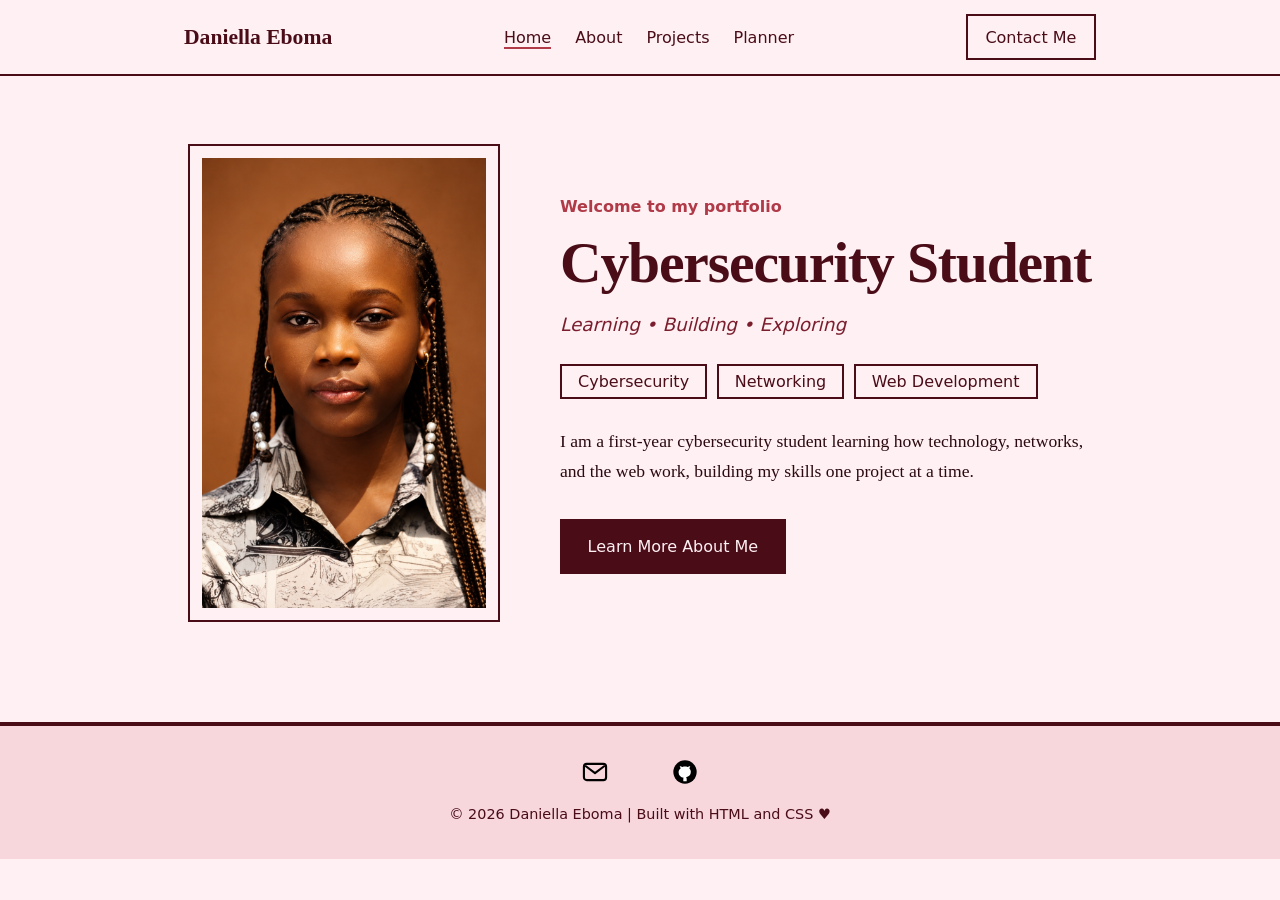
<file: index.html>
<!DOCTYPE html>
<html lang="en">

<head>
    <meta charset="UTF-8">
    <meta name="viewport" content="width=device-width, initial-scale=1.0">
    <meta name="description"
        content="Portfolio of Daniella Eboma, a first-year cybersecurity student learning networking and web development.">
    <title>Home | Daniella Eboma</title>
    <link rel="stylesheet" href="styles.css">
    <link rel="icon" type="image/png" href="images/daniella.jpg">
</head>

<body>
    <header>
        <nav aria-label="Main">
            <a class="brand" href="index.html">Daniella Eboma</a>
            <ul>
                <li><a href="index.html" aria-current="page">Home</a></li>
                <li><a href="about.html">About</a></li>
                <li><a href="projects.html">Projects</a></li>
                <li><a href="planner.html">Planner</a></li>
            </ul>
            <a class="contact-link" href="contact.html">Contact Me</a>
        </nav>
    </header>

    <main>
        <section class="hero">
            <figure class="portrait">
                <img src="images/daniella.jpg" alt="Portrait of Daniella Eboma" width="450" height="450">
            </figure>
            <div>
                <p class="welcome">Welcome to my portfolio</p>
                <h1>Cybersecurity Student</h1>
                <p class="tagline">Learning • Building • Exploring</p>

                <ul class="keywords">
                    <li>Cybersecurity</li>
                    <li>Networking</li>
                    <li>Web Development</li>
                </ul>

                <p class="intro">
                    I am a first-year cybersecurity student learning how technology, networks, and the web work,
                    building my skills one project at a time.
                </p>

                <a class="button" href="about.html">Learn More About Me</a>
            </div>
        </section>
    </main>

    <footer>
        <ul class="social-icon">
            <li><a href="mailto:daniella.eboma@gmail.com"><img src="images/svgs/email-transparent.svg" alt="Email"></a>
            </li>
            <li><a href="https://github.com/dlc-ella" target="_blank" rel="noopener"><img
                        src="images/svgs/github-transparent.svg" alt="GitHub"></a></li>
        </ul>
        <p>&copy; 2026 Daniella Eboma | Built with HTML and CSS &hearts;</p>
    </footer>
</body>

</html>
</file>
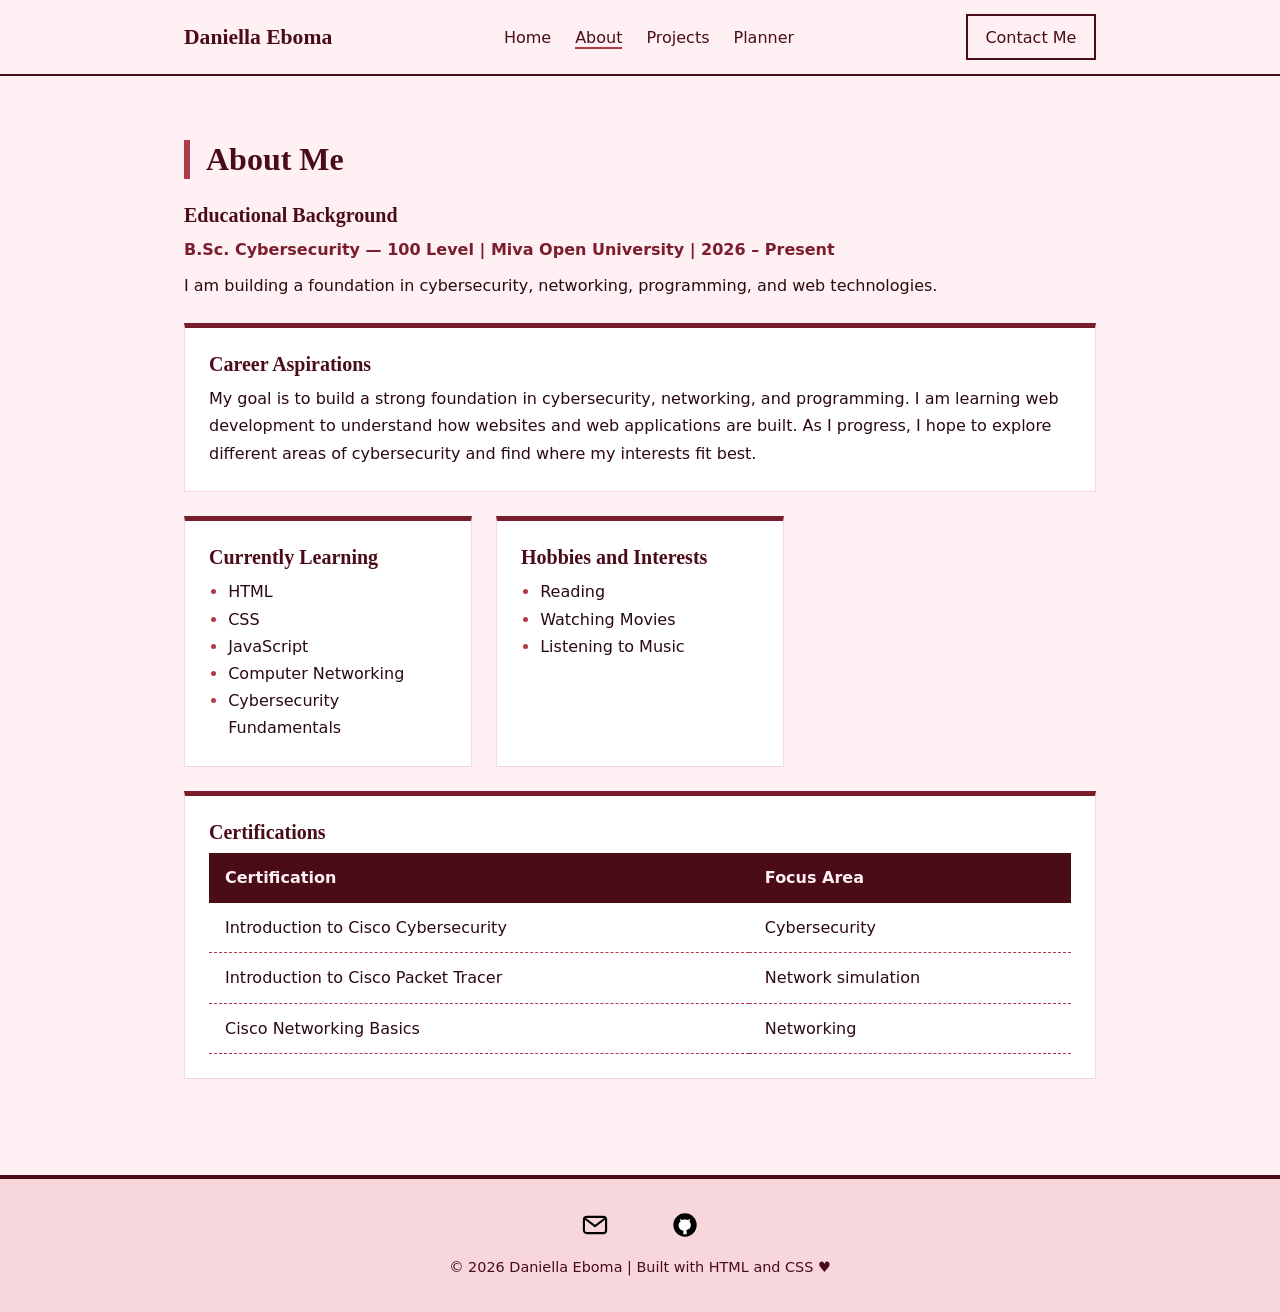
<file: about.html>
<!DOCTYPE html>
<html lang="en">

<head>
    <meta charset="UTF-8">
    <meta name="viewport" content="width=device-width, initial-scale=1.0">
    <meta name="description"
        content="Education, career aspirations, skills, certifications and interests of Daniella Eboma.">
    <title>About | Daniella Eboma</title>
    <link rel="stylesheet" href="styles.css">
    <link rel="icon" type="image/png" href="images/daniella.jpg">
</head>

<body>
    <header>
        <nav aria-label="Main">
            <a class="brand" href="index.html">Daniella Eboma</a>
            <ul>
                <li><a href="index.html">Home</a></li>
                <li><a href="about.html" aria-current="page">About</a></li>
                <li><a href="projects.html">Projects</a></li>
                <li><a href="planner.html">Planner</a></li>
            </ul>
            <a class="contact-link" href="contact.html">Contact Me</a>
        </nav>
    </header>

    <main>
        <section>
            <h1 class="page-title">About Me</h1>

            <div class="about-grid">
                <div id="education">
                    <h2>Educational Background</h2>
                    <p class="detail">B.Sc. Cybersecurity — 100 Level | Miva Open University | 2026 – Present</p>
                    <p>
                        I am building a foundation in cybersecurity, networking, programming, and web technologies.
                    </p>
                </div>

                <div id="aspirations">
                    <h2>Career Aspirations</h2>
                    <p>
                        My goal is to build a strong foundation in cybersecurity, networking, and programming. I am
                        learning web development to understand how websites and web applications are built. As I
                        progress, I hope to explore different areas of cybersecurity and find where my interests fit
                        best.
                    </p>
                </div>

                <div id="skills">
                    <h2>Currently Learning</h2>
                    <ul>
                        <li>HTML</li>
                        <li>CSS</li>
                        <li>JavaScript</li>
                        <li>Computer Networking</li>
                        <li>Cybersecurity Fundamentals</li>
                    </ul>
                </div>

                <div id="hobbies">
                    <h2>Hobbies and Interests</h2>
                    <ul>
                        <li>Reading</li>
                        <li>Watching Movies</li>
                        <li>Listening to Music</li>
                    </ul>
                </div>

                <div id="certifications">
                    <h2>Certifications</h2>
                    <div class="table-wrap">
                        <table>
                            <thead>
                                <tr>
                                    <th scope="col">Certification</th>
                                    <th scope="col">Focus Area</th>
                                </tr>
                            </thead>
                            <tbody>
                                <tr>
                                    <td>Introduction to Cisco Cybersecurity</td>
                                    <td>Cybersecurity</td>
                                </tr>
                                <tr>
                                    <td>Introduction to Cisco Packet Tracer</td>
                                    <td>Network simulation</td>
                                </tr>
                                <tr>
                                    <td>Cisco Networking Basics</td>
                                    <td>Networking</td>
                                </tr>
                            </tbody>
                        </table>
                    </div>
                </div>
            </div>
        </section>
    </main>

    <footer>
        <ul class="social-icon">
            <li><a href="mailto:daniella.eboma@gmail.com"><img src="images/svgs/email-transparent.svg" alt="Email"></a>
            </li>
            <li><a href="https://github.com/dlc-ella" target="_blank" rel="noopener"><img
                        src="images/svgs/github-transparent.svg" alt="GitHub"></a></li>
        </ul>
        <p>&copy; 2026 Daniella Eboma | Built with HTML and CSS &hearts;</p>
    </footer>
</body>

</html>
</file>
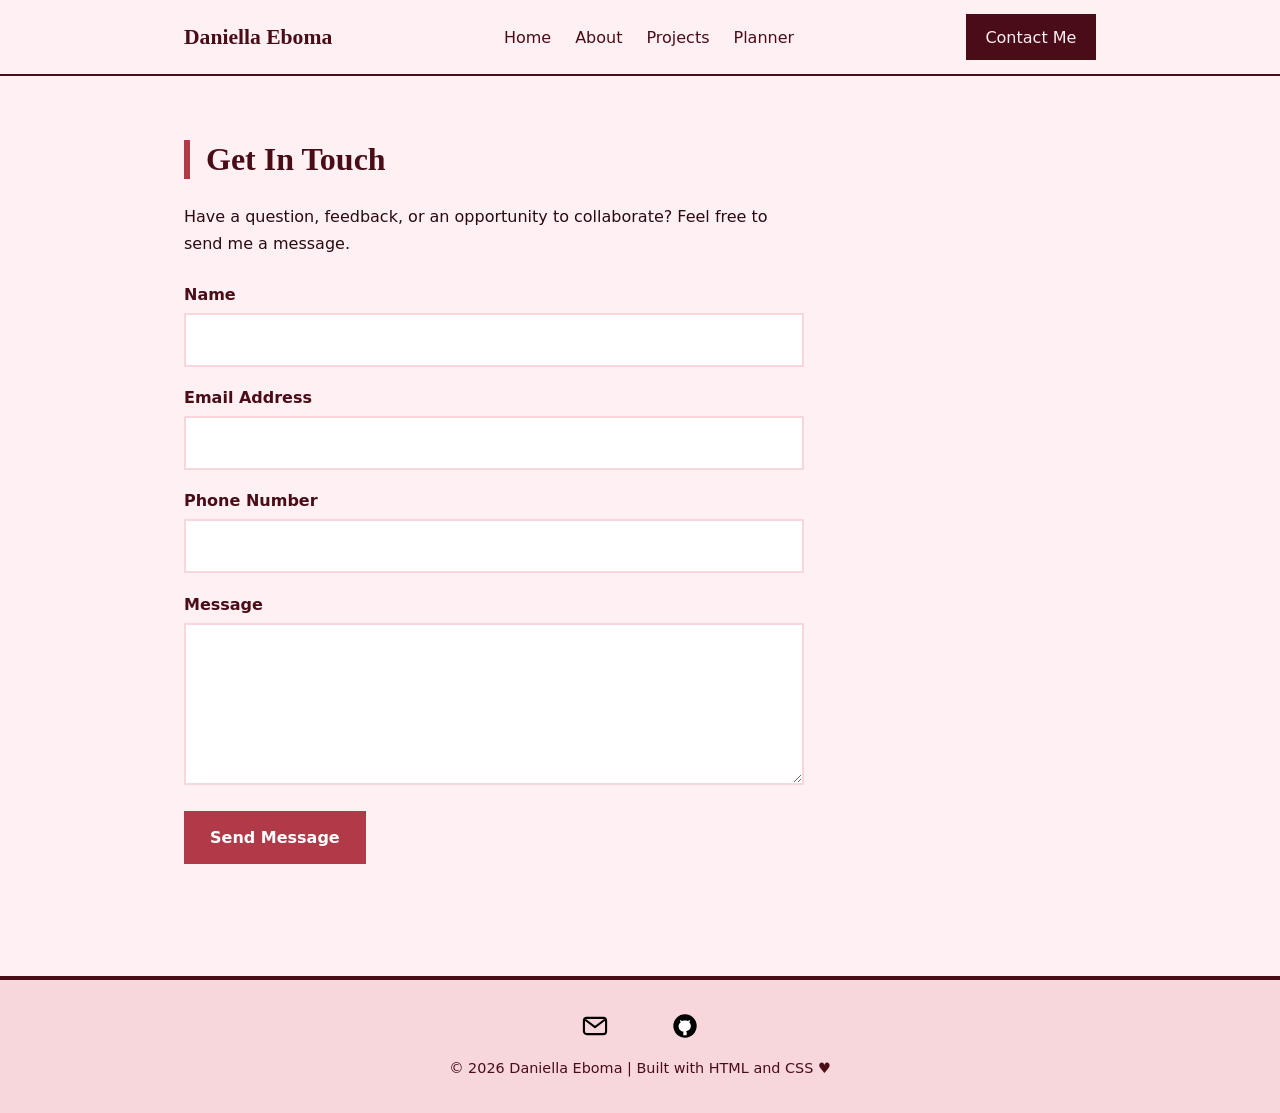
<file: contact.html>
<!DOCTYPE html>
<html lang="en">

<head>
    <meta charset="UTF-8">
    <meta name="viewport" content="width=device-width, initial-scale=1.0">
    <meta name="description" content="Send a message to Daniella Eboma.">
    <title>Contact | Daniella Eboma</title>
    <link rel="stylesheet" href="styles.css">
    <link rel="icon" type="image/png" href="images/daniella.jpg">
</head>

<body>
    <header>
        <nav aria-label="Main">
            <a class="brand" href="index.html">Daniella Eboma</a>
            <ul>
                <li><a href="index.html">Home</a></li>
                <li><a href="about.html">About</a></li>
                <li><a href="projects.html">Projects</a></li>
                <li><a href="planner.html">Planner</a></li>
            </ul>
            <a class="contact-link" href="contact.html" aria-current="page">Contact Me</a>
        </nav>
    </header>

    <main>
        <section id="contact">
            <div id="contact-form">
                <h1 class="page-title">Get In Touch</h1>

                <p class="lead">
                    Have a question, feedback, or an opportunity to collaborate?
                    Feel free to send me a message.
                </p>

                <form id="contactForm" action="mailto:daniella.eboma@gmail.com" method="post" enctype="text/plain"
                    novalidate>
                    <div>
                        <label for="name">Name</label>
                        <input type="text" id="name" name="name" autocomplete="name">
                    </div>
                    <div>
                        <label for="email">Email Address</label>
                        <input type="email" id="email" name="email" autocomplete="email">
                    </div>
                    <div>
                        <label for="phone">Phone Number</label>
                        <input type="tel" id="phone" name="phone" autocomplete="tel">
                    </div>
                    <div>
                        <label for="message">Message</label>
                        <textarea id="message" name="message" rows="5"></textarea>
                    </div>
                    <button type="submit">Send Message</button>
                    <p id="formError" role="alert"></p>
                </form>
            </div>
        </section>
    </main>

    <footer>
        <ul class="social-icon">
            <li><a href="mailto:daniella.eboma@gmail.com"><img src="images/svgs/email-transparent.svg" alt="Email"></a>
            </li>
            <li><a href="https://github.com/dlc-ella" target="_blank" rel="noopener"><img
                        src="images/svgs/github-transparent.svg" alt="GitHub"></a></li>
        </ul>
        <p>&copy; 2026 Daniella Eboma | Built with HTML and CSS &hearts;</p>
    </footer>
    <script src="script.js"></script>
</body>

</html>
</file>
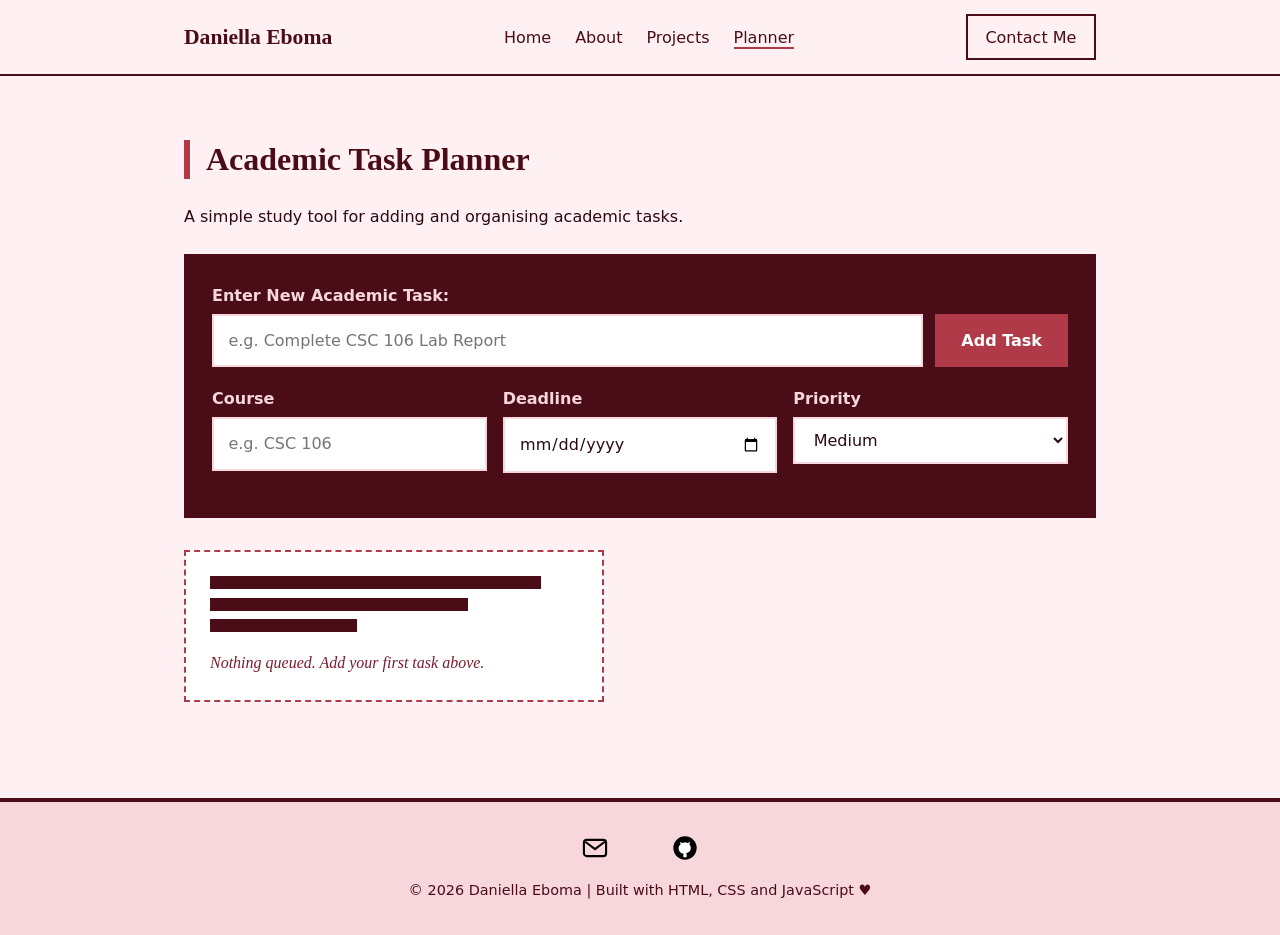
<file: planner.html>
<!DOCTYPE html>
<html lang="en">

<head>
    <meta charset="UTF-8">
    <meta name="viewport" content="width=device-width, initial-scale=1.0">
    <meta name="description" content="An academic task planner for adding, completing and deleting study tasks.">
    <title>Planner | Daniella Eboma</title>
    <link rel="stylesheet" href="styles.css">
    <link rel="icon" type="image/png" href="images/daniella.jpg">
</head>

<body>
    <header>
        <nav aria-label="Main">
            <a class="brand" href="index.html">Daniella Eboma</a>
            <ul>
                <li><a href="index.html">Home</a></li>
                <li><a href="about.html">About</a></li>
                <li><a href="projects.html">Projects</a></li>
                <li><a href="planner.html" aria-current="page">Planner</a></li>
            </ul>
            <a class="contact-link" href="contact.html">Contact Me</a>
        </nav>
    </header>

    <main>
        <section id="planner">
            <h1 class="page-title">Academic Task Planner</h1>
            <p class="lead">
                A simple study tool for adding and organising academic tasks.
            </p>

            <div class="planner-panel">
                <form id="taskForm" novalidate>
                    <label for="taskName">Enter New Academic Task:</label>
                    <div class="task-row">
                        <input type="text" id="taskName" placeholder="e.g. Complete CSC 106 Lab Report" maxlength="120"
                            aria-describedby="taskError">
                        <button type="submit">Add Task</button>
                    </div>
                    <p id="taskCounter" class="counter" aria-hidden="true"></p>
                    <p id="taskError" role="alert"></p>
                    <div class="task-options">
                        <div>
                            <label for="taskCourse">Course</label>
                            <input type="text" id="taskCourse" placeholder="e.g. CSC 106" maxlength="12">
                        </div>
                        <div>
                            <label for="taskDue">Deadline</label>
                            <input type="date" id="taskDue">
                        </div>
                        <div>
                            <label for="taskPriority">Priority</label>
                            <select id="taskPriority">
                                <option value="low">Low</option>
                                <option value="medium" selected>Medium</option>
                                <option value="high">High</option>
                            </select>
                        </div>
                    </div>
                </form>
            </div>

            <div id="plannerTools" class="planner-tools" hidden>
                <p id="taskCount" aria-live="polite"></p>
                <div class="tool-group">
                    <div class="filters" role="group" aria-label="Show tasks">
                        <button type="button" data-filter="all" aria-pressed="true">All</button>
                        <button type="button" data-filter="active" aria-pressed="false">Active</button>
                        <button type="button" data-filter="done" aria-pressed="false">Done</button>
                    </div>
                    <div class="sort">
                        <label for="sortBy">Sort by</label>
                        <select id="sortBy">
                            <option value="manual">My order</option>
                            <option value="deadline">Deadline</option>
                            <option value="priority">Priority</option>
                        </select>
                    </div>
                </div>
            </div>

            <p id="plannerNotice" role="status"></p>
            <ul id="taskList"></ul>
            <p id="noMatch" class="lead" hidden>No tasks match this filter.</p>

            <div id="emptyMessage" class="empty-state">
                <span class="redacted-line"></span>
                <span class="redacted-line"></span>
                <span class="redacted-line"></span>
                <p>Nothing queued. Add your first task above.</p>
            </div>
        </section>
    </main>

    <footer>
        <ul class="social-icon">
            <li><a href="mailto:daniella.eboma@gmail.com"><img src="images/svgs/email-transparent.svg" alt="Email"></a>
            </li>
            <li><a href="https://github.com/dlc-ella" target="_blank" rel="noopener"><img
                        src="images/svgs/github-transparent.svg" alt="GitHub"></a></li>
        </ul>
        <p>&copy; 2026 Daniella Eboma | Built with HTML, CSS and JavaScript &hearts;</p>
    </footer>
    <script src="script.js"></script>
</body>

</html>
</file>
<file: styles.css>
:root {
    --oxblood: #4A0D18;
    --claret: #7A1E2E;
    --madder: #B03A48;
    --rose: #D98A96;
    --petal: #F7D6DC;
    --blush: #fff0f3;
    --ink: #2A0A10;
    --white: #fff;
    --serif: Georgia, "Times New Roman", serif;
}

* {
    box-sizing: border-box;
    margin: 0;
    padding: 0;
}

html {
    scroll-behavior: smooth;
    scroll-padding-top: 5rem;
}

body {
    background-color: var(--blush);
    color: var(--ink);
    font-family: system-ui, -apple-system, "Segoe UI", Roboto, sans-serif;
    line-height: 1.7;
}

::selection {
    background-color: var(--madder);
    color: var(--white);
}

h1,
h2,
h3 {
    font-family: var(--serif);
    color: var(--oxblood);
    line-height: 1.2;
}

a {
    color: var(--claret);
}

a:focus-visible,
button:focus-visible,
input:focus-visible,
select:focus-visible,
textarea:focus-visible {
    outline: 3px solid var(--madder);
    outline-offset: 3px;
}

[hidden] {
    display: none !important;
}

#taskError:empty,
#plannerNotice:empty,
.counter:empty,
.field-error:empty {
    display: none;
}

header {
    position: sticky;
    top: 0;
    z-index: 10;
    background-color: var(--blush);
    border-bottom: 2px solid var(--oxblood);
}

nav {
    max-width: 960px;
    margin: 0 auto;
    padding: 0.9rem 1.5rem;
    display: flex;
    align-items: center;
    justify-content: space-between;
    flex-wrap: wrap;
    gap: 0.75rem;
}

.brand {
    font-family: var(--serif);
    font-size: 1.35rem;
    font-weight: 700;
    color: var(--oxblood);
    text-decoration: none;
}

nav ul {
    list-style: none;
    display: flex;
    flex-wrap: wrap;
    gap: 1.5rem;
}

nav ul a {
    color: var(--oxblood);
    text-decoration: none;
    padding-bottom: 2px;
    background: linear-gradient(var(--madder), var(--madder)) left bottom / 0 2px no-repeat;
    transition: background-size 0.25s;
}

nav ul a:hover,
nav ul a[aria-current="page"] {
    background-size: 100% 2px;
}

.contact-link,
.button {
    display: inline-block;
    text-decoration: none;
    border: 2px solid var(--oxblood);
    transition: background-color 0.2s, color 0.2s;
}

.contact-link {
    padding: 0.45rem 1.1rem;
    color: var(--oxblood);
}

.contact-link:hover,
.contact-link[aria-current="page"],
.button {
    background-color: var(--oxblood);
    color: var(--blush);
}

.button {
    padding: 0.75rem 1.6rem;
}

.button:hover {
    background-color: transparent;
    color: var(--oxblood);
}

main {
    max-width: 960px;
    margin: 0 auto;
    padding: 0 1.5rem;
}

main>section {
    padding: 4rem 0;
    border-bottom: 1px solid var(--petal);
}

main>section:last-child {
    border-bottom: none;
}

.page-title,
.section-title {
    font-size: 2rem;
    margin-bottom: 1.5rem;
    padding-left: 1rem;
    border-left: 6px solid var(--madder);
}

.lead {
    max-width: 60ch;
    margin-bottom: 1.5rem;
}

.hero {
    display: grid;
    grid-template-columns: minmax(220px, 320px) 1fr;
    gap: 3.5rem;
    align-items: center;
}

.portrait {
    position: relative;
    margin: 18px;
}

.portrait img,
#projects figure img {
    display: block;
    width: 100%;
    object-fit: cover;
    background-color: var(--petal);
    outline: 2px solid var(--oxblood);
}

.portrait img {
    aspect-ratio: 1 / 1;
    outline-offset: 12px;
}

.welcome {
    color: var(--madder);
    font-weight: 600;
    margin-bottom: 0.5rem;
}

.hero h1 {
    font-size: clamp(2.4rem, 6vw, 3.6rem);
    letter-spacing: -0.02em;
    margin-bottom: 0.75rem;
}

.tagline {
    color: var(--claret);
    font-style: italic;
    font-size: 1.15rem;
    margin-bottom: 1.5rem;
}

.keywords {
    list-style: none;
    display: flex;
    flex-wrap: wrap;
    gap: 0.6rem;
    margin-bottom: 1.75rem;
}

.keywords li {
    padding: 0.2rem 1rem;
    line-height: 1.5;
    color: var(--oxblood);
    background-color: var(--blush);
    border: 2px solid var(--oxblood);
    transition: background-color 0.25s, color 0.25s;
    position: relative;
    overflow: hidden;
}

.keywords li:hover {
    transform: translateY(-5px);
}

.keywords li::after {
    content: "";
    position: absolute;
    inset: 0;
    background-color: var(--oxblood);
    transform-origin: right;
    animation: declassify 0.7s cubic-bezier(0.7, 0, 0.2, 1) forwards;
}

.keywords li:nth-child(1)::after {
    animation-delay: 0.5s;
}

.keywords li:nth-child(2)::after {
    animation-delay: 0.75s;
}

.keywords li:nth-child(3)::after {
    animation-delay: 1s;
}

@keyframes declassify {
    to {
        transform: scaleX(0);
    }
}

.intro {
    max-width: 60ch;
    margin-bottom: 2rem;
    font-family: var(--serif);
    font-size: 1.1rem;
}

.about-grid {
    display: grid;
    grid-template-columns: repeat(auto-fit, minmax(260px, 1fr));
    gap: 1.5rem;
}

#education,
#aspirations,
#certifications {
    grid-column: 1 / -1;
}

.about-grid h2 {
    font-size: 1.25rem;
    margin-bottom: 0.6rem;
}

.detail {
    color: var(--claret);
    font-weight: 600;
    margin-bottom: 0.5rem;
}

#aspirations,
#skills,
#hobbies,
#certifications {
    background-color: var(--white);
    border: 1px solid var(--petal);
    border-top: 5px solid var(--claret);
    padding: 1.5rem;
}

#skills ul,
#hobbies ul {
    padding-left: 1.2rem;
}

#skills li::marker,
#hobbies li::marker {
    color: var(--madder);
}

.table-wrap {
    overflow-x: auto;
}

table {
    width: 100%;
    border-collapse: collapse;
}

th,
td {
    padding: 0.7rem 1rem;
    text-align: left;
    border-bottom: 1px dashed var(--madder);
}

th {
    background-color: var(--oxblood);
    color: var(--blush);
    border-bottom: none;
}

#projects article {
    position: relative;
    display: grid;
    grid-template-columns: minmax(240px, 300px) 1fr;
    gap: 2rem;
    align-items: center;
    padding: 1.25rem 0 1.25rem 2rem;
    margin-bottom: 1.5rem;
    border-left: 2px solid var(--oxblood);
}

#projects article::before {
    content: "";
    position: absolute;
    left: -7px;
    top: 2rem;
    width: 12px;
    height: 12px;
    background-color: var(--madder);
    border: 2px solid var(--blush);
}

#projects figure {
    margin: 10px;
}

#projects figure img {
    height: auto;
    aspect-ratio: 16 / 10;
    object-position: top;
    outline-offset: 8px;
}

#projects h2 {
    font-size: 1.3rem;
    margin-bottom: 0.4rem;
}

.project-links {
    list-style: none;
    display: flex;
    flex-wrap: wrap;
    gap: 1.25rem;
    margin-top: 0.75rem;
}

video {
    display: block;
    width: 100%;
    max-width: 720px;
    background-color: var(--oxblood);
    border: 2px solid var(--oxblood);
    box-shadow: 8px 8px 0 var(--petal);
}

/* PLANNER PAGE */

.planner-panel {
    background-color: var(--oxblood);
    padding: 1.75rem;
    margin-bottom: 2rem;
}

.planner-panel label {
    color: var(--petal);
}

.planner-panel button:hover {
    color: var(--petal);
    border-color: var(--petal);
}

.task-row {
    display: flex;
    flex-wrap: wrap;
    gap: 0.75rem;
}

.task-row input {
    flex: 1 1 260px;
}

#taskError {
    margin-top: 0.7rem;
    color: var(--petal);
    font-weight: 600;
}

.counter {
    margin-top: 0.4rem;
    font-size: 0.85rem;
    text-align: right;
    color: var(--petal);
}

.counter[data-state="near"] {
    font-weight: 600;
}

.counter[data-state="full"] {
    font-weight: 700;
    text-decoration: underline;
}

.task-options {
    display: grid;
    grid-template-columns: repeat(auto-fit, minmax(150px, 1fr));
    gap: 1rem;
    margin-top: 1.1rem;
}

.planner-tools {
    display: flex;
    flex-wrap: wrap;
    align-items: center;
    justify-content: space-between;
    gap: 1rem;
    margin-bottom: 1rem;
}

#taskCount {
    color: var(--claret);
    font-weight: 600;
}

.tool-group {
    display: flex;
    flex-wrap: wrap;
    align-items: center;
    gap: 1rem;
}

.filters {
    display: flex;
}

.filters button {
    padding: 0.35rem 1rem;
    background-color: transparent;
    color: var(--oxblood);
    border: 2px solid var(--oxblood);
}

.filters button+button {
    margin-left: -2px;
}

.filters button:hover {
    background-color: var(--petal);
    color: var(--oxblood);
}

.filters button[aria-pressed="true"],
.filters button[aria-pressed="true"]:hover {
    background-color: var(--oxblood);
    color: var(--blush);
}

.sort {
    display: flex;
    align-items: center;
    gap: 0.6rem;
}

.sort label {
    margin: 0;
}

.sort select {
    width: auto;
    padding: 0.4rem 0.8rem;
}

#plannerNotice {
    margin-bottom: 1rem;
    padding: 0.5rem 0.9rem;
    color: var(--oxblood);
    font-weight: 600;
    background-color: var(--petal);
    border-left: 4px solid var(--madder);
}

#taskList {
    list-style: none;
}

#taskList .task {
    display: flex;
    flex-wrap: wrap;
    align-items: center;
    gap: 0.8rem 1rem;
    padding: 0.85rem 1rem;
    margin-bottom: 0.6rem;
    background-color: var(--white);
    border: 1px solid var(--petal);
    border-left: 6px solid var(--madder);
}

#taskList .priority-high {
    border-left-color: var(--oxblood);
}

#taskList .priority-medium {
    border-left-color: var(--madder);
}

#taskList .priority-low {
    border-left-color: var(--rose);
}

.grip {
    flex: none;
    align-self: stretch;
    display: flex;
    align-items: center;
    justify-content: center;
    width: 2rem;
    margin: -0.85rem 0 -0.85rem -0.5rem;
    color: var(--madder);
    cursor: grab;
    touch-action: none;
    user-select: none;
    -webkit-user-select: none;
    -webkit-touch-callout: none;
}

.grip:hover {
    color: var(--oxblood);
}

.icon {
    display: block;
    width: 1.1rem;
    height: 1.1rem;
}

.grip .icon {
    width: 1.35rem;
    height: 1.35rem;
}

#taskList .task-body {
    display: flex;
    align-items: flex-start;
    gap: 0.8rem;
    flex: 1 1 260px;
    min-width: 0;
}

#taskList .task-body input[type="checkbox"] {
    flex: none;
    width: 1.2rem;
    height: 1.2rem;
    margin-top: 0.2rem;
    padding: 0;
    accent-color: var(--madder);
}

.task-main {
    display: grid;
    gap: 0.3rem;
    min-width: 0;
}

#taskList .task-text {
    margin: 0;
    font-weight: 400;
    color: var(--ink);
    cursor: pointer;
    overflow-wrap: anywhere;
}

#taskList .task-text.clamped {
    display: -webkit-box;
    -webkit-box-orient: vertical;
    -webkit-line-clamp: 2;
    line-clamp: 2;
    overflow: hidden;
}

#taskList .more-btn {
    justify-self: start;
    padding: 0;
    font-size: 0.85rem;
    color: var(--claret);
    text-decoration: underline;
    background: none;
    border: none;
}

#taskList .more-btn:hover {
    color: var(--oxblood);
    background: none;
}

.task-meta {
    display: flex;
    flex-wrap: wrap;
    align-items: center;
    gap: 0.4rem 0.8rem;
    font-size: 0.85rem;
    color: var(--claret);
}

.chip,
.due-status {
    padding: 0 0.5rem;
    font-weight: 600;
}

.chip {
    color: var(--oxblood);
    border: 1px solid var(--oxblood);
}

.priority {
    display: inline-flex;
    align-items: center;
    gap: 0.4rem;
}

.marks {
    display: inline-flex;
    gap: 2px;
}

.marks i {
    width: 0.55rem;
    height: 0.55rem;
    border: 1px solid var(--oxblood);
}

.marks i.on {
    background-color: var(--oxblood);
}

.due-status {
    color: var(--madder);
    border: 1px solid var(--madder);
}

.due-status.soon {
    color: var(--oxblood);
    background-color: var(--petal);
}

.due-status.overdue {
    color: var(--blush);
    background-color: var(--oxblood);
    border-color: var(--oxblood);
}

#taskList .done {
    background-color: var(--blush);
    border-left-color: var(--petal);
}

#taskList .done .task-text {
    text-decoration: line-through;
}

#taskList .done .task-text,
#taskList .done .task-meta {
    opacity: 0.65;
}

.task-actions {
    display: flex;
    gap: 0.4rem;
    margin-left: auto;
}

.task-actions button {
    padding: 0.3rem 0.8rem;
    font-size: 0.9rem;
    color: var(--oxblood);
    background-color: transparent;
    border: 2px solid var(--oxblood);
}

.task-actions button:hover:not(:disabled) {
    color: var(--blush);
    background-color: var(--oxblood);
}

.task-actions button:disabled {
    opacity: 0.3;
    cursor: not-allowed;
}

.task-actions .move-up,
.task-actions .move-down {
    display: flex;
    align-items: center;
    justify-content: center;
    width: 2.1rem;
    padding: 0.3rem 0;
}

#taskList .dragging {
    position: relative;
    z-index: 5;
    background-color: var(--white);
    box-shadow: 0 10px 24px rgba(74, 13, 24, 0.28);
    cursor: grabbing;
}

#taskList.is-dragging,
#taskList.is-dragging * {
    cursor: grabbing;
    user-select: none;
    -webkit-user-select: none;
}

#taskList .drop-before {
    box-shadow: 0 -3px 0 var(--madder);
}

#taskList .drop-after {
    box-shadow: 0 3px 0 var(--madder);
}

#taskList .editing {
    display: block;
    background-color: var(--white);
    border: 2px dashed var(--madder);
    border-left-width: 6px;
}

.edit-form {
    display: grid;
    gap: 1rem;
}

.edit-grid {
    display: grid;
    grid-template-columns: repeat(auto-fit, minmax(150px, 1fr));
    gap: 0.8rem;
}

.edit-grid label:first-child {
    grid-column: 1 / -1;
}

.edit-actions {
    display: flex;
    gap: 0.6rem;
}

.edit-actions .cancel-btn {
    color: var(--oxblood);
    background-color: transparent;
    border-color: var(--oxblood);
}

.edit-actions .cancel-btn:hover {
    color: var(--blush);
    background-color: var(--oxblood);
}

.empty-state {
    display: grid;
    gap: 0.55rem;
    max-width: 420px;
    padding: 1.5rem;
    background-color: var(--white);
    border: 2px dashed var(--madder);
}

.redacted-line {
    display: block;
    height: 0.8rem;
    background-color: var(--oxblood);
}

.redacted-line:nth-child(1) {
    width: 90%;
}

.redacted-line:nth-child(2) {
    width: 70%;
}

.redacted-line:nth-child(3) {
    width: 40%;
}

.empty-state p {
    margin-top: 0.5rem;
    font-family: var(--serif);
    font-style: italic;
    color: var(--claret);
}

/* CONTACT PAGE */

#contact-form {
    max-width: 620px;
}

form div {
    margin-bottom: 1.1rem;
}

.task-row,
.task-options div,
.edit-grid,
.edit-actions {
    margin-bottom: 0;
}

label {
    display: block;
    margin-bottom: 0.3rem;
    font-weight: 600;
    color: var(--oxblood);
}

input,
select,
textarea {
    width: 100%;
    padding: 0.7rem 0.9rem;
    font: inherit;
    color: var(--ink);
    background-color: var(--white);
    border: 2px solid var(--petal);
    border-radius: 0;
}

input:focus,
select:focus,
textarea:focus {
    border-color: var(--madder);
}

input[aria-invalid="true"],
textarea[aria-invalid="true"] {
    border-color: var(--madder);
    border-left-width: 6px;
}

button {
    padding: 0.7rem 1.5rem;
    font: inherit;
    font-weight: 600;
    cursor: pointer;
    background-color: var(--madder);
    color: var(--white);
    border: 2px solid var(--madder);
    transition: background-color 0.2s, color 0.2s;
}

button:hover {
    background-color: transparent;
    color: var(--madder);
}

#formError {
    margin-top: 1rem;
    color: var(--claret);
    font-weight: 600;
}

#formError[data-state="ok"] {
    color: var(--oxblood);
}

.field-error {
    margin-top: 0.3rem;
    color: var(--claret);
    font-size: 0.9rem;
    font-weight: 600;
}

footer {
    margin-top: 2rem;
    padding: 2rem 1.5rem;
    text-align: center;
    background-color: var(--petal);
    border-top: 4px solid var(--oxblood);
}

footer p {
    font-size: 0.9rem;
    color: var(--oxblood);
}

.social-icon {
    list-style: none;
    display: flex;
    justify-content: space-evenly;
    align-items: center;
    max-width: 240px;
    margin: 0 auto 1rem;
}

.social-icon li {
    width: 28px;
    height: 28px;
    color: var(--oxblood);
}

.social-icon img {
    display: block;
    width: 100%;
    height: 100%;
    transition: transform 0.2s;
}

.social-icon a:hover img {
    transform: translateY(-3px);
    box-shadow: 0 0 10px var(--claret);
}

@media (max-width: 720px) {
    nav {
        justify-content: center;
    }

    main>section {
        padding: 3rem 0;
    }

    .hero {
        grid-template-columns: 1fr;
        gap: 2.5rem;
    }

    .portrait {
        max-width: 280px;
    }

    .task-actions {
        width: 100%;
        justify-content: flex-end;
    }

    #projects article {
        grid-template-columns: 1fr;
        gap: 1.25rem;
        padding-left: 1.25rem;
    }

    #projects figure {
        max-width: 100%;
    }
}

@media (prefers-reduced-motion: reduce) {
    html {
        scroll-behavior: auto;
    }

    *,
    *::before,
    *::after {
        transition: none !important;
        animation: none !important;
    }

    .keywords li::after {
        display: none;
    }
}

@media (pointer: coarse) {
    .task-actions button {
        min-height: 44px;
    }

    .task-actions .move-up,
    .task-actions .move-down {
        width: 44px;
    }

    .grip {
        width: 2.75rem;
        margin-left: -0.9rem;
    }
}
</file>
